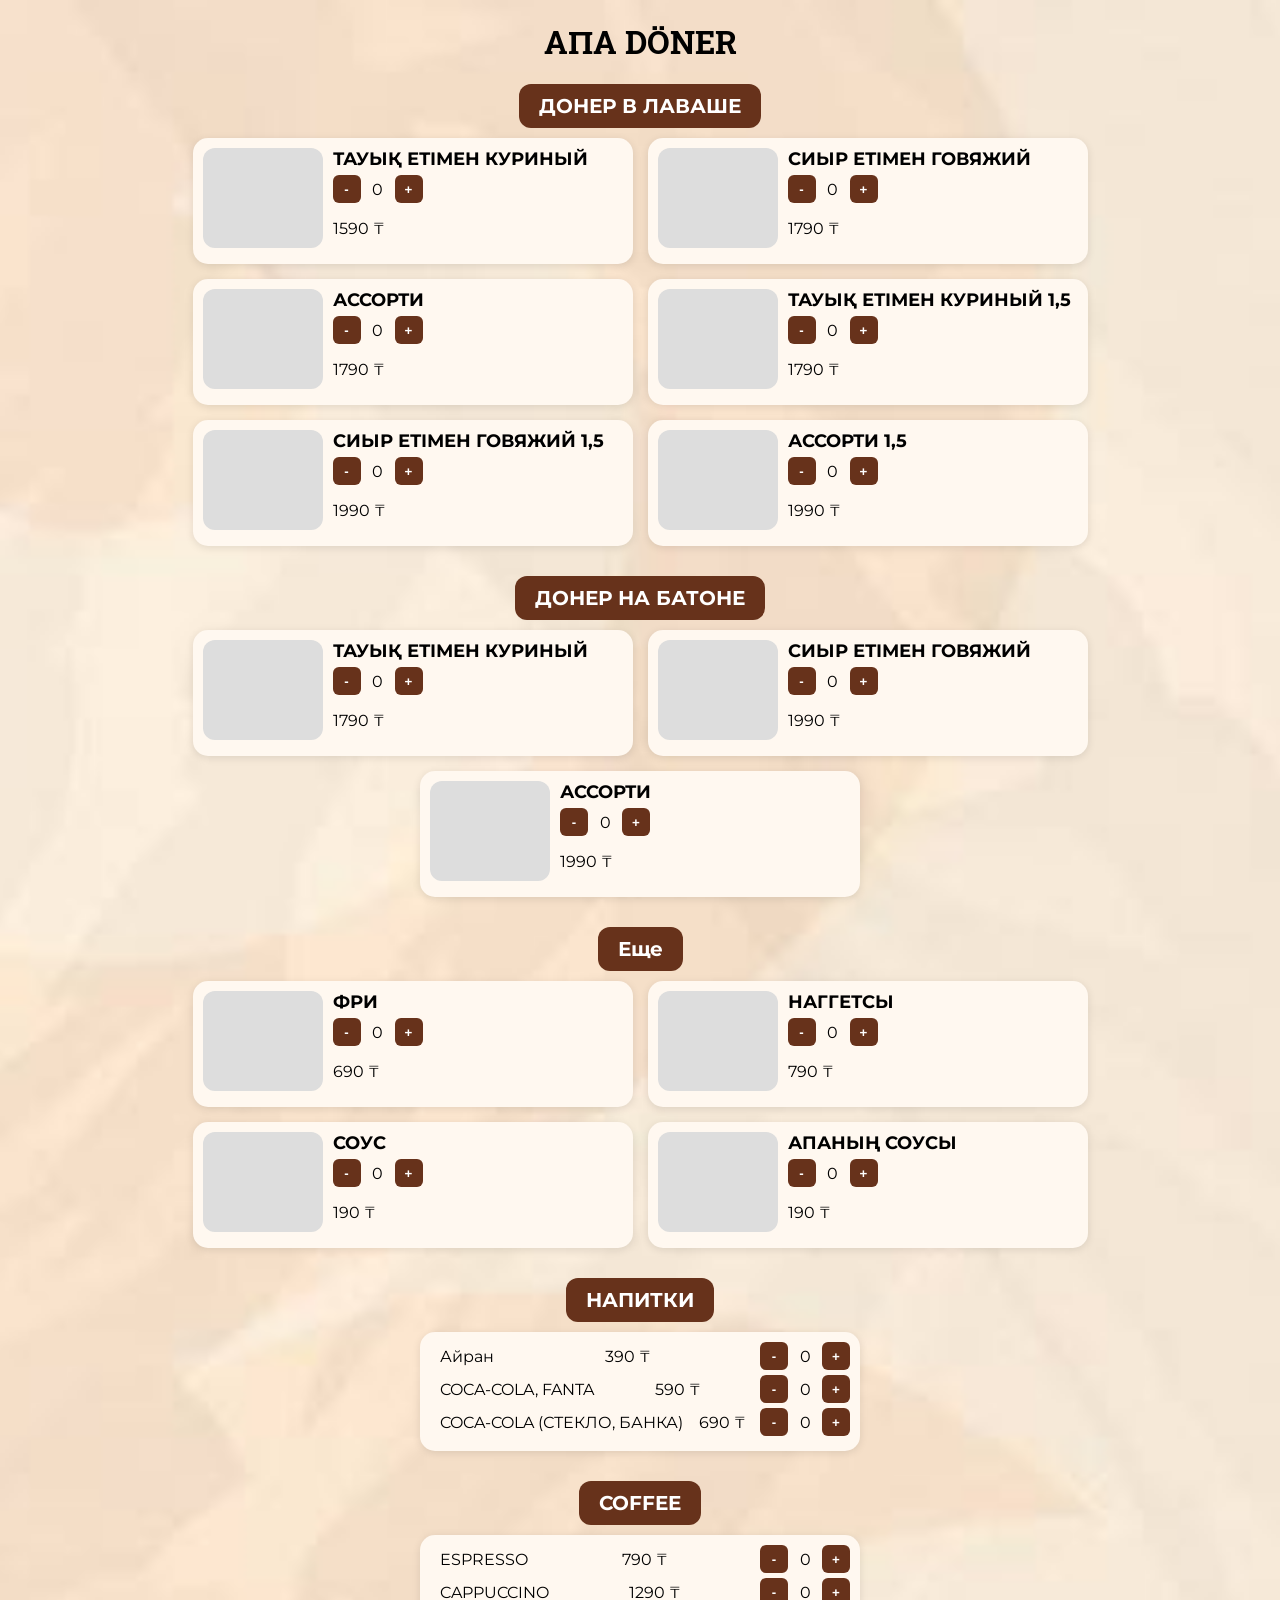
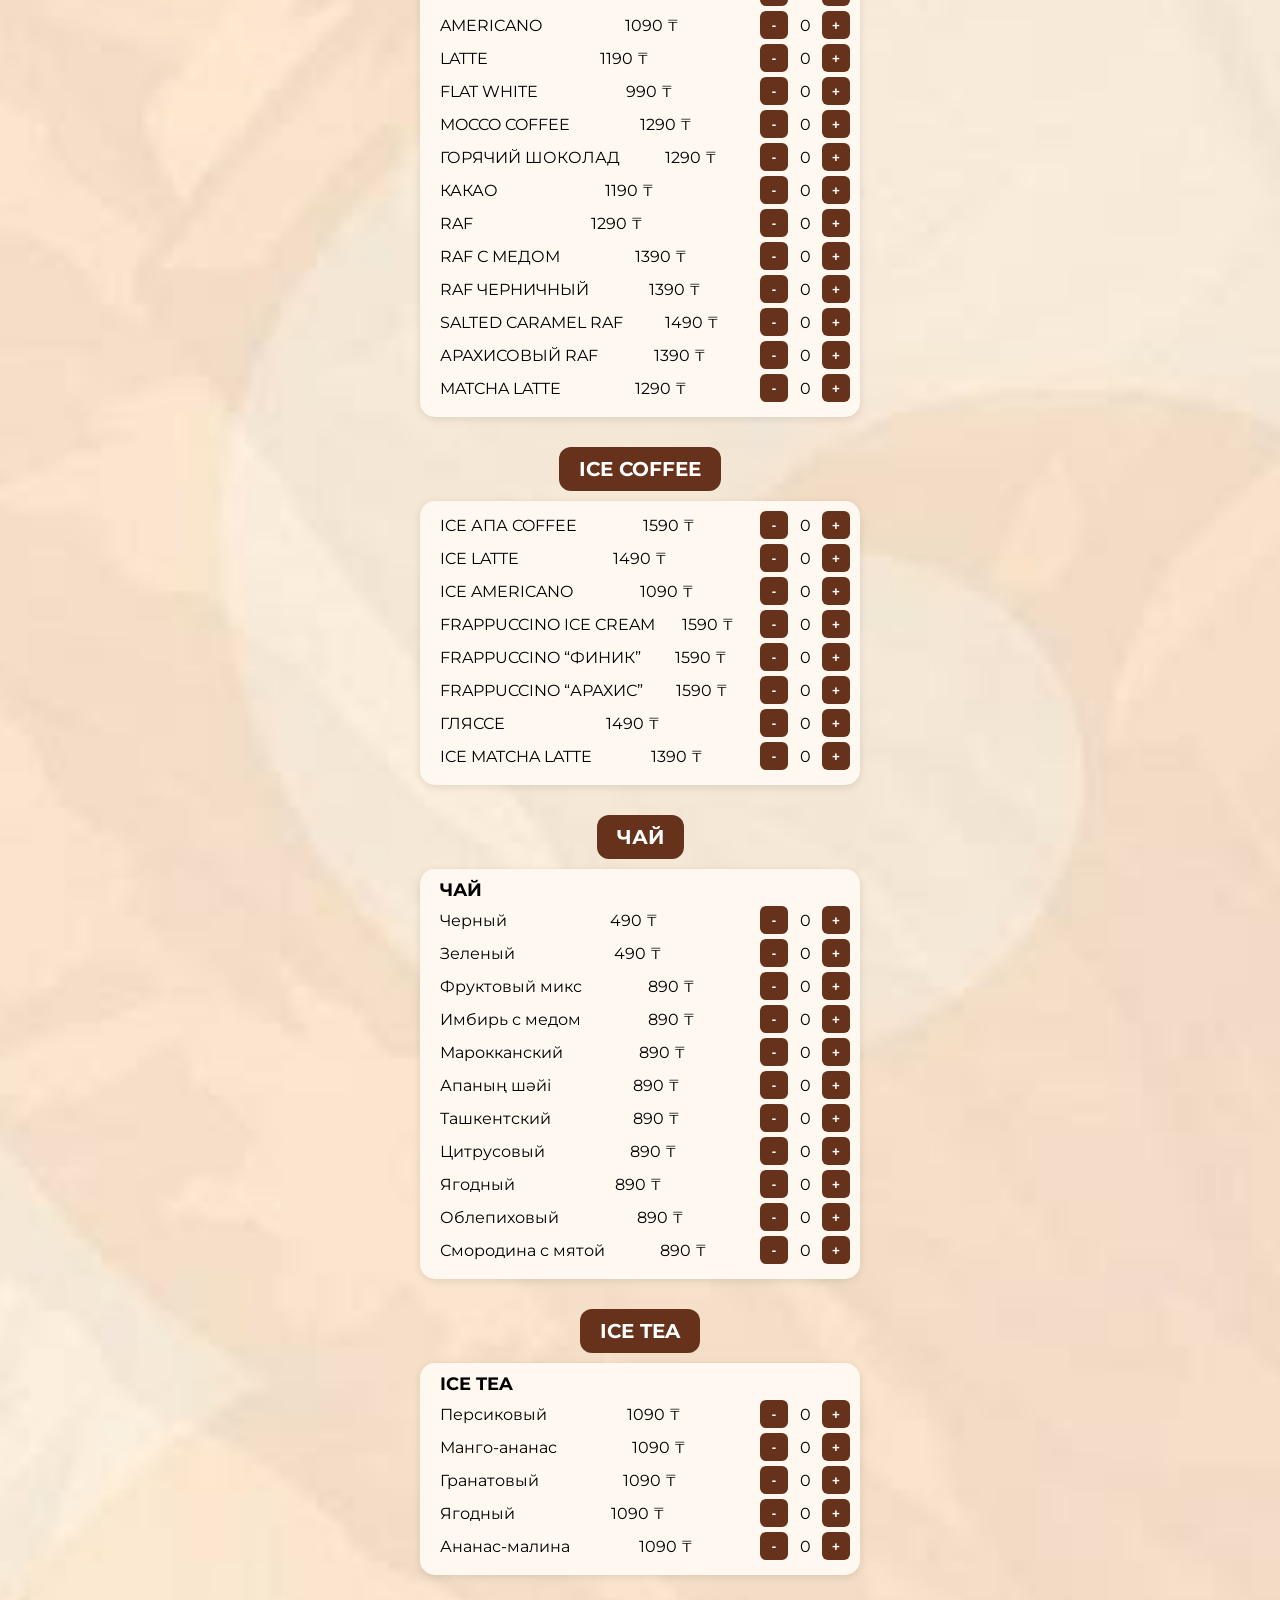
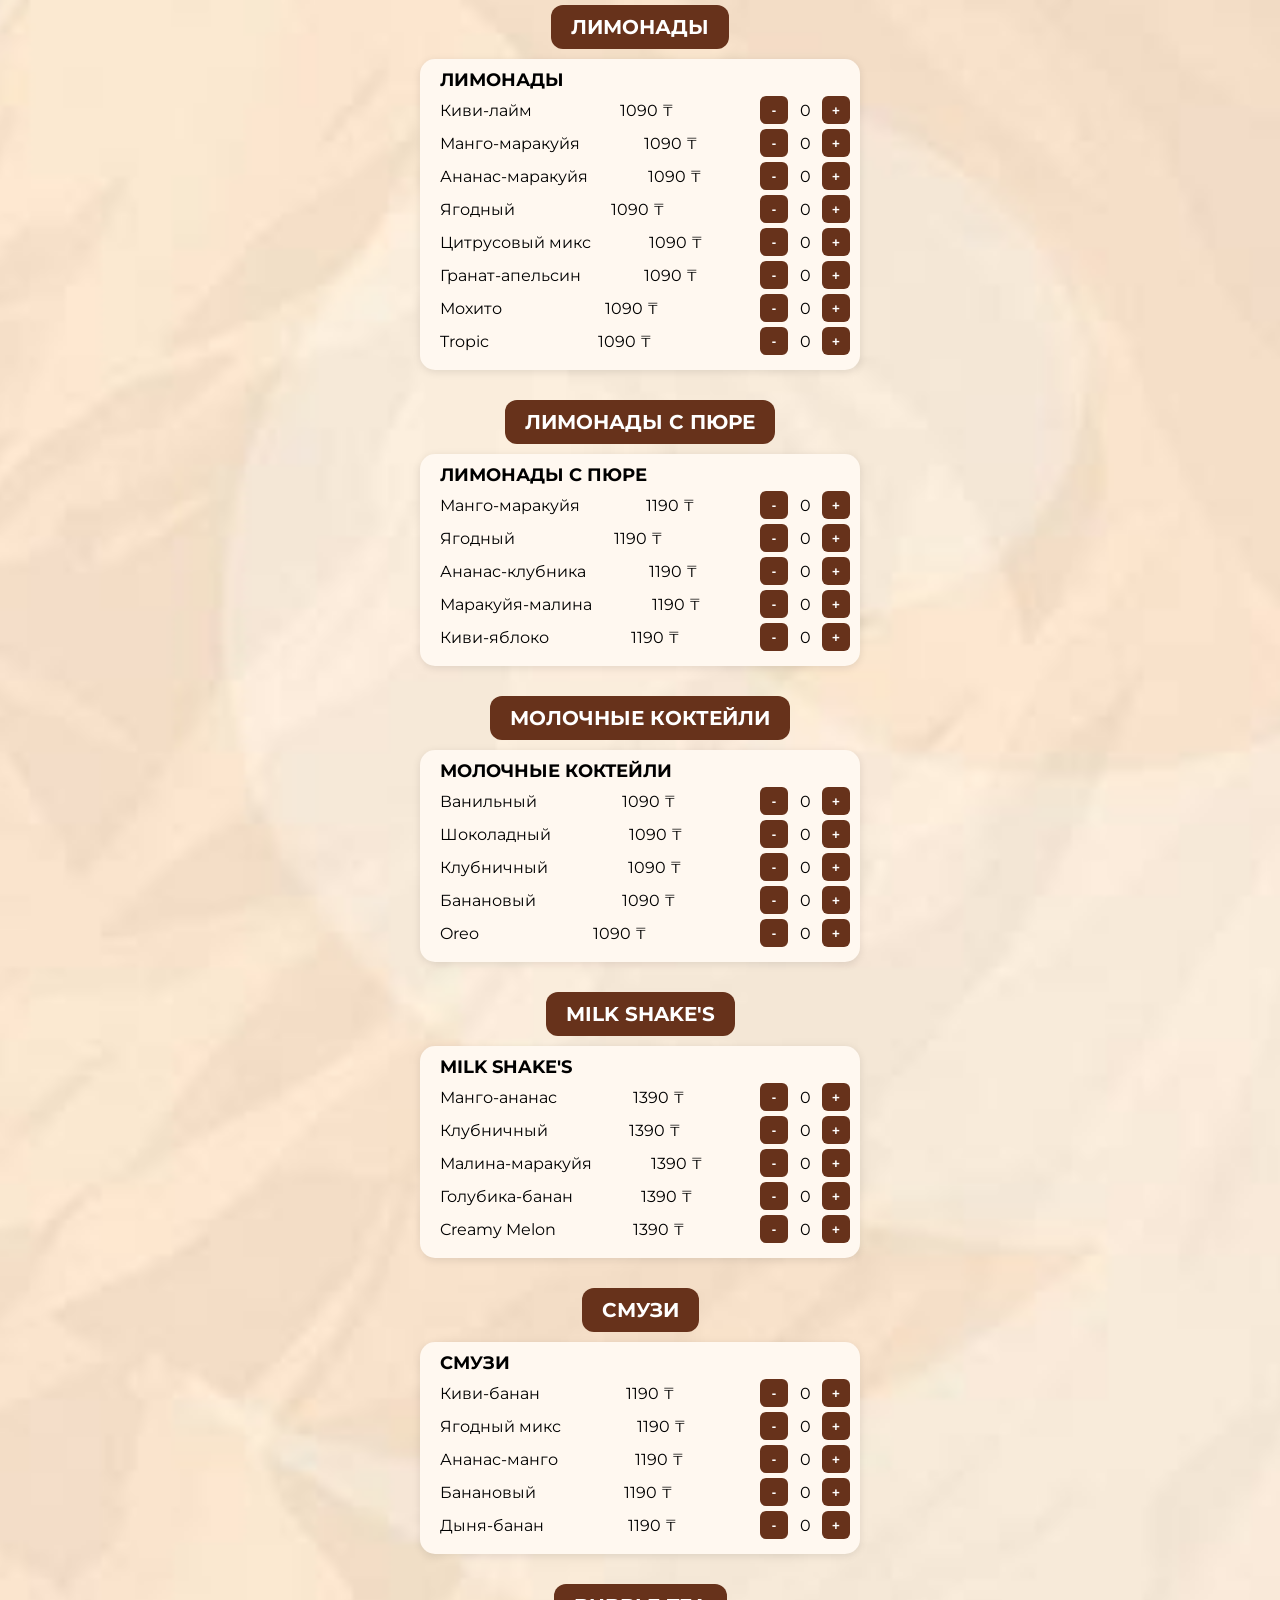
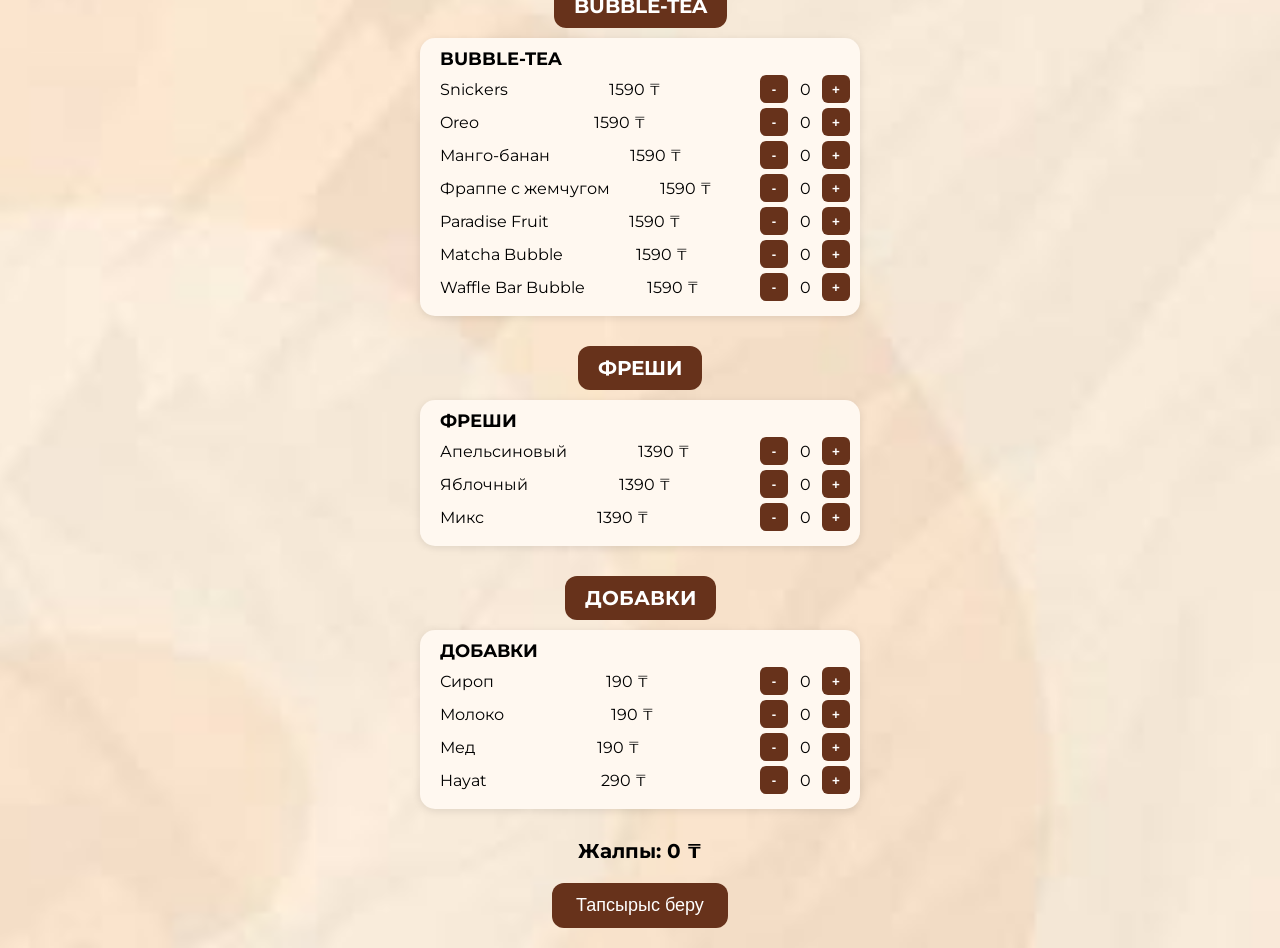
<file: doner-site/menu.html>
<!DOCTYPE html>
<html lang="kk">
<head>
    <meta charset="UTF-8">
    <meta name="viewport" content="width=device-width, initial-scale=1.0">
    <title>АПА DÖNER мәзірі</title>
    <link href="https://fonts.googleapis.com/css2?family=Montserrat:wght@400;600&family=Roboto+Slab:wght@400;700&display=swap" rel="stylesheet">
    <link rel="stylesheet" href="style.css">
</head>
<body>
    <h1>АПА DÖNER</h1>

    <!-- ДОНЕР В ЛАВАШЕ -->
    <div class="section-title-wrapper"><div class="section-title">ДОНЕР В ЛАВАШЕ</div></div>
    <div class="menu">
        <div class="card" data-price="1590">
            <div class="dot-box"></div>
            <div class="card-content">
                <h3>ТАУЫҚ ЕТІМЕН КУРИНЫЙ</h3>
                <div class="quantity-controls"><button class="decrease">-</button><span class="qty">0</span><button class="increase">+</button></div>
                <p>1590 ₸</p>
            </div>
        </div>
        <div class="card" data-price="1790">
            <div class="dot-box"></div>
            <div class="card-content">
                <h3>СИЫР ЕТІМЕН ГОВЯЖИЙ</h3>
                <div class="quantity-controls"><button class="decrease">-</button><span class="qty">0</span><button class="increase">+</button></div>
                <p>1790 ₸</p>
            </div>
        </div>
        <div class="card" data-price="1790">
            <div class="dot-box"></div>
            <div class="card-content">
                <h3>АССОРТИ</h3>
                <div class="quantity-controls"><button class="decrease">-</button><span class="qty">0</span><button class="increase">+</button></div>
                <p>1790 ₸</p>
            </div>
        </div>
        <!-- Добавляем версии 1,5 -->
        <div class="card" data-price="1790">
            <div class="dot-box"></div>
            <div class="card-content">
                <h3>ТАУЫҚ ЕТІМЕН КУРИНЫЙ 1,5</h3>
                <div class="quantity-controls"><button class="decrease">-</button><span class="qty">0</span><button class="increase">+</button></div>
                <p>1790 ₸</p>
            </div>
        </div>
        <div class="card" data-price="1990">
            <div class="dot-box"></div>
            <div class="card-content">
                <h3>СИЫР ЕТІМЕН ГОВЯЖИЙ 1,5</h3>
                <div class="quantity-controls"><button class="decrease">-</button><span class="qty">0</span><button class="increase">+</button></div>
                <p>1990 ₸</p>
            </div>
        </div>
        <div class="card" data-price="1990">
            <div class="dot-box"></div>
            <div class="card-content">
                <h3>АССОРТИ 1,5</h3>
                <div class="quantity-controls"><button class="decrease">-</button><span class="qty">0</span><button class="increase">+</button></div>
                <p>1990 ₸</p>
            </div>
        </div>
    </div>

    <!-- ДОНЕР НА БАТОНЕ -->
    <div class="section-title-wrapper"><div class="section-title">ДОНЕР НА БАТОНЕ</div></div>
    <div class="menu">
        <div class="card" data-price="1790">
            <div class="dot-box"></div>
            <div class="card-content">
                <h3>ТАУЫҚ ЕТІМЕН КУРИНЫЙ</h3>
                <div class="quantity-controls"><button class="decrease">-</button><span class="qty">0</span><button class="increase">+</button></div>
                <p>1790 ₸</p>
            </div>
        </div>
        <div class="card" data-price="1990">
            <div class="dot-box"></div>
            <div class="card-content">
                <h3>СИЫР ЕТІМЕН ГОВЯЖИЙ</h3>
                <div class="quantity-controls"><button class="decrease">-</button><span class="qty">0</span><button class="increase">+</button></div>
                <p>1990 ₸</p>
            </div>
        </div>
        <div class="card" data-price="1990">
            <div class="dot-box"></div>
            <div class="card-content">
                <h3>АССОРТИ</h3>
                <div class="quantity-controls"><button class="decrease">-</button><span class="qty">0</span><button class="increase">+</button></div>
                <p>1990 ₸</p>
            </div>
        </div>
    </div>

    <!-- Тағыда -->
    <div class="section-title-wrapper"><div class="section-title">Еще</div></div>
    <div class="menu">
        <div class="card" data-price="690">
            <div class="dot-box"></div>
            <div class="card-content">
                <h3>ФРИ</h3>
                <div class="quantity-controls"><button class="decrease">-</button><span class="qty">0</span><button class="increase">+</button></div>
                <p>690 ₸</p>
            </div>
        </div>
        <div class="card" data-price="790">
            <div class="dot-box"></div>
            <div class="card-content">
                <h3>НАГГЕТСЫ</h3>
                <div class="quantity-controls"><button class="decrease">-</button><span class="qty">0</span><button class="increase">+</button></div>
                <p>790 ₸</p>
            </div>
        </div>
        <div class="card" data-price="190">
            <div class="dot-box"></div>
            <div class="card-content">
                <h3>СОУС</h3>
                <div class="quantity-controls"><button class="decrease">-</button><span class="qty">0</span><button class="increase">+</button></div>
                <p>190 ₸</p>
            </div>
        </div>
        <div class="card" data-price="190">
            <div class="dot-box"></div>
            <div class="card-content">
                <h3>АПАНЫҢ СОУСЫ</h3>
                <div class="quantity-controls"><button class="decrease">-</button><span class="qty">0</span><button class="increase">+</button></div>
                <p>190 ₸</p>
            </div>
        </div>
    </div>

    <!-- НАПИТКИ -->
    <div class="section-title-wrapper"><div class="section-title">НАПИТКИ</div></div>
    <div class="menu">
        <div class="card">
            <div class="card-content">
                <div class="item" data-price="390"><span>Айран</span><span>390 ₸</span><div class="quantity-controls"><button class="decrease">-</button><span class="qty">0</span><button class="increase">+</button></div></div>
                <div class="item" data-price="590"><span>COCA-COLA, FANTA</span><span>590 ₸</span><div class="quantity-controls"><button class="decrease">-</button><span class="qty">0</span><button class="increase">+</button></div></div>
                <div class="item" data-price="690"><span>COCA-COLA (СТЕКЛО, БАНКА)</span><span>690 ₸</span><div class="quantity-controls"><button class="decrease">-</button><span class="qty">0</span><button class="increase">+</button></div></div>
            </div>
        </div>
    </div>

    <!-- COFFEE -->
    <div class="section-title-wrapper"><div class="section-title">COFFEE</div></div>
    <div class="menu">
        <div class="card">
            <div class="card-content">
                <div class="item" data-price="790"><span>ESPRESSO</span><span>790 ₸</span><div class="quantity-controls"><button class="decrease">-</button><span class="qty">0</span><button class="increase">+</button></div></div>
                <div class="item" data-price="1290"><span>CAPPUCCINO</span><span>1290 ₸</span><div class="quantity-controls"><button class="decrease">-</button><span class="qty">0</span><button class="increase">+</button></div></div>
                <div class="item" data-price="1090"><span>AMERICANO</span><span>1090 ₸</span><div class="quantity-controls"><button class="decrease">-</button><span class="qty">0</span><button class="increase">+</button></div></div>
                <div class="item" data-price="1190"><span>LATTE</span><span>1190 ₸</span><div class="quantity-controls"><button class="decrease">-</button><span class="qty">0</span><button class="increase">+</button></div></div>
                <div class="item" data-price="990"><span>FLAT WHITE</span><span>990 ₸</span><div class="quantity-controls"><button class="decrease">-</button><span class="qty">0</span><button class="increase">+</button></div></div>
                <div class="item" data-price="1290"><span>MOCCO COFFEE</span><span>1290 ₸</span><div class="quantity-controls"><button class="decrease">-</button><span class="qty">0</span><button class="increase">+</button></div></div>
                <div class="item" data-price="1290"><span>ГОРЯЧИЙ ШОКОЛАД</span><span>1290 ₸</span><div class="quantity-controls"><button class="decrease">-</button><span class="qty">0</span><button class="increase">+</button></div></div>
                <div class="item" data-price="1190"><span>КАКАО</span><span>1190 ₸</span><div class="quantity-controls"><button class="decrease">-</button><span class="qty">0</span><button class="increase">+</button></div></div>
                <div class="item" data-price="1290"><span>RAF</span><span>1290 ₸</span><div class="quantity-controls"><button class="decrease">-</button><span class="qty">0</span><button class="increase">+</button></div></div>
                <div class="item" data-price="1390"><span>RAF С МЕДОМ</span><span>1390 ₸</span><div class="quantity-controls"><button class="decrease">-</button><span class="qty">0</span><button class="increase">+</button></div></div>
                <div class="item" data-price="1390"><span>RAF ЧЕРНИЧНЫЙ</span><span>1390 ₸</span><div class="quantity-controls"><button class="decrease">-</button><span class="qty">0</span><button class="increase">+</button></div></div>
                <div class="item" data-price="1490"><span>SALTED CARAMEL RAF</span><span>1490 ₸</span><div class="quantity-controls"><button class="decrease">-</button><span class="qty">0</span><button class="increase">+</button></div></div>
                <div class="item" data-price="1390"><span>АРАХИСОВЫЙ RAF</span><span>1390 ₸</span><div class="quantity-controls"><button class="decrease">-</button><span class="qty">0</span><button class="increase">+</button></div></div>
                <div class="item" data-price="1290"><span>MATCHA LATTE</span><span>1290 ₸</span><div class="quantity-controls"><button class="decrease">-</button><span class="qty">0</span><button class="increase">+</button></div></div>
            </div>
        </div>
    </div>

    <!-- ICE COFFEE -->
    <div class="section-title-wrapper"><div class="section-title">ICE COFFEE</div></div>
    <div class="menu">
        <div class="card">
            <div class="card-content">
                <div class="item" data-price="1590"><span>ICE АПА COFFEE</span><span>1590 ₸</span><div class="quantity-controls"><button class="decrease">-</button><span class="qty">0</span><button class="increase">+</button></div></div>
                <div class="item" data-price="1490"><span>ICE LATTE</span><span>1490 ₸</span><div class="quantity-controls"><button class="decrease">-</button><span class="qty">0</span><button class="increase">+</button></div></div>
                <div class="item" data-price="1090"><span>ICE AMERICANO</span><span>1090 ₸</span><div class="quantity-controls"><button class="decrease">-</button><span class="qty">0</span><button class="increase">+</button></div></div>
                <div class="item" data-price="1590"><span>FRAPPUCCINO ICE CREAM</span><span>1590 ₸</span><div class="quantity-controls"><button class="decrease">-</button><span class="qty">0</span><button class="increase">+</button></div></div>
                <div class="item" data-price="1590"><span>FRAPPUCCINO “ФИНИК”</span><span>1590 ₸</span><div class="quantity-controls"><button class="decrease">-</button><span class="qty">0</span><button class="increase">+</button></div></div>
                <div class="item" data-price="1590"><span>FRAPPUCCINO “АРАХИС”</span><span>1590 ₸</span><div class="quantity-controls"><button class="decrease">-</button><span class="qty">0</span><button class="increase">+</button></div></div>
                <div class="item" data-price="1490"><span>ГЛЯССЕ</span><span>1490 ₸</span><div class="quantity-controls"><button class="decrease">-</button><span class="qty">0</span><button class="increase">+</button></div></div>
                <div class="item" data-price="1390"><span>ICE MATCHA LATTE</span><span>1390 ₸</span><div class="quantity-controls"><button class="decrease">-</button><span class="qty">0</span><button class="increase">+</button></div></div>
            </div>
        </div>
    </div>
    <!-- ЧАЙ -->
    <div class="section-title-wrapper"><div class="section-title">ЧАЙ</div></div>
    <div class="menu">
        <div class="card">
            <div class="card-content">
                <h3>ЧАЙ</h3>
                <div class="item" data-price="490"><span>Черный</span><span>490 ₸</span><div class="quantity-controls"><button class="decrease">-</button><span class="qty">0</span><button class="increase">+</button></div></div>
                <div class="item" data-price="490"><span>Зеленый</span><span>490 ₸</span><div class="quantity-controls"><button class="decrease">-</button><span class="qty">0</span><button class="increase">+</button></div></div>
                <div class="item" data-price="890"><span>Фруктовый микс</span><span>890 ₸</span><div class="quantity-controls"><button class="decrease">-</button><span class="qty">0</span><button class="increase">+</button></div></div>
                <div class="item" data-price="890"><span>Имбирь с медом</span><span>890 ₸</span><div class="quantity-controls"><button class="decrease">-</button><span class="qty">0</span><button class="increase">+</button></div></div>
                <div class="item" data-price="890"><span>Марокканский</span><span>890 ₸</span><div class="quantity-controls"><button class="decrease">-</button><span class="qty">0</span><button class="increase">+</button></div></div>
                <div class="item" data-price="890"><span>Апаның шәйі</span><span>890 ₸</span><div class="quantity-controls"><button class="decrease">-</button><span class="qty">0</span><button class="increase">+</button></div></div>
                <div class="item" data-price="890"><span>Ташкентский</span><span>890 ₸</span><div class="quantity-controls"><button class="decrease">-</button><span class="qty">0</span><button class="increase">+</button></div></div>
                <div class="item" data-price="890"><span>Цитрусовый</span><span>890 ₸</span><div class="quantity-controls"><button class="decrease">-</button><span class="qty">0</span><button class="increase">+</button></div></div>
                <div class="item" data-price="890"><span>Ягодный</span><span>890 ₸</span><div class="quantity-controls"><button class="decrease">-</button><span class="qty">0</span><button class="increase">+</button></div></div>
                <div class="item" data-price="890"><span>Облепиховый</span><span>890 ₸</span><div class="quantity-controls"><button class="decrease">-</button><span class="qty">0</span><button class="increase">+</button></div></div>
                <div class="item" data-price="890"><span>Смородина с мятой</span><span>890 ₸</span><div class="quantity-controls"><button class="decrease">-</button><span class="qty">0</span><button class="increase">+</button></div></div>
            </div>
        </div>
    </div>

    <!-- ICE TEA (Холодный чай) -->
    <div class="section-title-wrapper"><div class="section-title">ICE TEA</div></div>
    <div class="menu">
        <div class="card">
            <div class="card-content">
                <h3>ICE TEA</h3>
                <div class="item" data-price="1090"><span>Персиковый</span><span>1090 ₸</span><div class="quantity-controls"><button class="decrease">-</button><span class="qty">0</span><button class="increase">+</button></div></div>
                <div class="item" data-price="1090"><span>Манго-ананас</span><span>1090 ₸</span><div class="quantity-controls"><button class="decrease">-</button><span class="qty">0</span><button class="increase">+</button></div></div>
                <div class="item" data-price="1090"><span>Гранатовый</span><span>1090 ₸</span><div class="quantity-controls"><button class="decrease">-</button><span class="qty">0</span><button class="increase">+</button></div></div>
                <div class="item" data-price="1090"><span>Ягодный</span><span>1090 ₸</span><div class="quantity-controls"><button class="decrease">-</button><span class="qty">0</span><button class="increase">+</button></div></div>
                <div class="item" data-price="1090"><span>Ананас-малина</span><span>1090 ₸</span><div class="quantity-controls"><button class="decrease">-</button><span class="qty">0</span><button class="increase">+</button></div></div>
            </div>
        </div>
    </div>

    <!-- ЛИМОНАДЫ -->
    <div class="section-title-wrapper"><div class="section-title">ЛИМОНАДЫ</div></div>
    <div class="menu">
        <div class="card">
            <div class="card-content">
                <h3>ЛИМОНАДЫ</h3>
                <div class="item" data-price="1090"><span>Киви-лайм</span><span>1090 ₸</span><div class="quantity-controls"><button class="decrease">-</button><span class="qty">0</span><button class="increase">+</button></div></div>
                <div class="item" data-price="1090"><span>Манго-маракуйя</span><span>1090 ₸</span><div class="quantity-controls"><button class="decrease">-</button><span class="qty">0</span><button class="increase">+</button></div></div>
                <div class="item" data-price="1090"><span>Ананас-маракуйя</span><span>1090 ₸</span><div class="quantity-controls"><button class="decrease">-</button><span class="qty">0</span><button class="increase">+</button></div></div>
                <div class="item" data-price="1090"><span>Ягодный</span><span>1090 ₸</span><div class="quantity-controls"><button class="decrease">-</button><span class="qty">0</span><button class="increase">+</button></div></div>
                <div class="item" data-price="1090"><span>Цитрусовый микс</span><span>1090 ₸</span><div class="quantity-controls"><button class="decrease">-</button><span class="qty">0</span><button class="increase">+</button></div></div>
                <div class="item" data-price="1090"><span>Гранат-апельсин</span><span>1090 ₸</span><div class="quantity-controls"><button class="decrease">-</button><span class="qty">0</span><button class="increase">+</button></div></div>
                <div class="item" data-price="1090"><span>Мохито</span><span>1090 ₸</span><div class="quantity-controls"><button class="decrease">-</button><span class="qty">0</span><button class="increase">+</button></div></div>
                <div class="item" data-price="1090"><span>Tropic</span><span>1090 ₸</span><div class="quantity-controls"><button class="decrease">-</button><span class="qty">0</span><button class="increase">+</button></div></div>
            </div>
        </div>
    </div>

    <!-- ЛИМОНАДЫ С ПЮРЕ -->
    <div class="section-title-wrapper"><div class="section-title">ЛИМОНАДЫ С ПЮРЕ</div></div>
    <div class="menu">
        <div class="card">
            <div class="card-content">
                <h3>ЛИМОНАДЫ С ПЮРЕ</h3>
                <div class="item" data-price="1190"><span>Манго-маракуйя</span><span>1190 ₸</span><div class="quantity-controls"><button class="decrease">-</button><span class="qty">0</span><button class="increase">+</button></div></div>
                <div class="item" data-price="1190"><span>Ягодный</span><span>1190 ₸</span><div class="quantity-controls"><button class="decrease">-</button><span class="qty">0</span><button class="increase">+</button></div></div>
                <div class="item" data-price="1190"><span>Ананас-клубника</span><span>1190 ₸</span><div class="quantity-controls"><button class="decrease">-</button><span class="qty">0</span><button class="increase">+</button></div></div>
                <div class="item" data-price="1190"><span>Маракуйя-малина</span><span>1190 ₸</span><div class="quantity-controls"><button class="decrease">-</button><span class="qty">0</span><button class="increase">+</button></div></div>
                <div class="item" data-price="1190"><span>Киви-яблоко</span><span>1190 ₸</span><div class="quantity-controls"><button class="decrease">-</button><span class="qty">0</span><button class="increase">+</button></div></div>
            </div>
        </div>
    </div>
    <!-- МОЛОЧНЫЕ КОКТЕЙЛИ -->
    <div class="section-title-wrapper"><div class="section-title">МОЛОЧНЫЕ КОКТЕЙЛИ</div></div>
    <div class="menu">
        <div class="card">
            <div class="card-content">
                <h3>МОЛОЧНЫЕ КОКТЕЙЛИ</h3>
                <div class="item" data-price="1090"><span>Ванильный</span><span>1090 ₸</span><div class="quantity-controls"><button class="decrease">-</button><span class="qty">0</span><button class="increase">+</button></div></div>
                <div class="item" data-price="1090"><span>Шоколадный</span><span>1090 ₸</span><div class="quantity-controls"><button class="decrease">-</button><span class="qty">0</span><button class="increase">+</button></div></div>
                <div class="item" data-price="1090"><span>Клубничный</span><span>1090 ₸</span><div class="quantity-controls"><button class="decrease">-</button><span class="qty">0</span><button class="increase">+</button></div></div>
                <div class="item" data-price="1090"><span>Банановый</span><span>1090 ₸</span><div class="quantity-controls"><button class="decrease">-</button><span class="qty">0</span><button class="increase">+</button></div></div>
                <div class="item" data-price="1090"><span>Oreo</span><span>1090 ₸</span><div class="quantity-controls"><button class="decrease">-</button><span class="qty">0</span><button class="increase">+</button></div></div>
            </div>
        </div>
    </div>

    <!-- MILK SHAKE'S -->
    <div class="section-title-wrapper"><div class="section-title">MILK SHAKE'S</div></div>
    <div class="menu">
        <div class="card">
            <div class="card-content">
                <h3>MILK SHAKE'S</h3>
                <div class="item" data-price="1390"><span>Манго-ананас</span><span>1390 ₸</span><div class="quantity-controls"><button class="decrease">-</button><span class="qty">0</span><button class="increase">+</button></div></div>
                <div class="item" data-price="1390"><span>Клубничный</span><span>1390 ₸</span><div class="quantity-controls"><button class="decrease">-</button><span class="qty">0</span><button class="increase">+</button></div></div>
                <div class="item" data-price="1390"><span>Малина-маракуйя</span><span>1390 ₸</span><div class="quantity-controls"><button class="decrease">-</button><span class="qty">0</span><button class="increase">+</button></div></div>
                <div class="item" data-price="1390"><span>Голубика-банан</span><span>1390 ₸</span><div class="quantity-controls"><button class="decrease">-</button><span class="qty">0</span><button class="increase">+</button></div></div>
                <div class="item" data-price="1390"><span>Creamy Melon</span><span>1390 ₸</span><div class="quantity-controls"><button class="decrease">-</button><span class="qty">0</span><button class="increase">+</button></div></div>
            </div>
        </div>
    </div>

    <!-- СМУЗИ -->
    <div class="section-title-wrapper"><div class="section-title">СМУЗИ</div></div>
    <div class="menu">
        <div class="card">
            <div class="card-content">
                <h3>СМУЗИ</h3>
                <div class="item" data-price="1190"><span>Киви-банан</span><span>1190 ₸</span><div class="quantity-controls"><button class="decrease">-</button><span class="qty">0</span><button class="increase">+</button></div></div>
                <div class="item" data-price="1190"><span>Ягодный микс</span><span>1190 ₸</span><div class="quantity-controls"><button class="decrease">-</button><span class="qty">0</span><button class="increase">+</button></div></div>
                <div class="item" data-price="1190"><span>Ананас-манго</span><span>1190 ₸</span><div class="quantity-controls"><button class="decrease">-</button><span class="qty">0</span><button class="increase">+</button></div></div>
                <div class="item" data-price="1190"><span>Банановый</span><span>1190 ₸</span><div class="quantity-controls"><button class="decrease">-</button><span class="qty">0</span><button class="increase">+</button></div></div>
                <div class="item" data-price="1190"><span>Дыня-банан</span><span>1190 ₸</span><div class="quantity-controls"><button class="decrease">-</button><span class="qty">0</span><button class="increase">+</button></div></div>
            </div>
        </div>
    </div>

    <!-- BUBBLE-TEA -->
    <div class="section-title-wrapper"><div class="section-title">BUBBLE-TEA</div></div>
    <div class="menu">
        <div class="card">
            <div class="card-content">
                <h3>BUBBLE-TEA</h3>
                <div class="item" data-price="1590"><span>Snickers</span><span>1590 ₸</span><div class="quantity-controls"><button class="decrease">-</button><span class="qty">0</span><button class="increase">+</button></div></div>
                <div class="item" data-price="1590"><span>Oreo</span><span>1590 ₸</span><div class="quantity-controls"><button class="decrease">-</button><span class="qty">0</span><button class="increase">+</button></div></div>
                <div class="item" data-price="1590"><span>Манго-банан</span><span>1590 ₸</span><div class="quantity-controls"><button class="decrease">-</button><span class="qty">0</span><button class="increase">+</button></div></div>
                <div class="item" data-price="1590"><span>Фраппе с жемчугом</span><span>1590 ₸</span><div class="quantity-controls"><button class="decrease">-</button><span class="qty">0</span><button class="increase">+</button></div></div>
                <div class="item" data-price="1590"><span>Paradise Fruit</span><span>1590 ₸</span><div class="quantity-controls"><button class="decrease">-</button><span class="qty">0</span><button class="increase">+</button></div></div>
                <div class="item" data-price="1590"><span>Matcha Bubble</span><span>1590 ₸</span><div class="quantity-controls"><button class="decrease">-</button><span class="qty">0</span><button class="increase">+</button></div></div>
                <div class="item" data-price="1590"><span>Waffle Bar Bubble</span><span>1590 ₸</span><div class="quantity-controls"><button class="decrease">-</button><span class="qty">0</span><button class="increase">+</button></div></div>
            </div>
        </div>
    </div>

    <!-- ФРЕШИ -->
    <div class="section-title-wrapper"><div class="section-title">ФРЕШИ</div></div>
    <div class="menu">
        <div class="card">
            <div class="card-content">
                <h3>ФРЕШИ</h3>
                <div class="item" data-price="1390"><span>Апельсиновый</span><span>1390 ₸</span><div class="quantity-controls"><button class="decrease">-</button><span class="qty">0</span><button class="increase">+</button></div></div>
                <div class="item" data-price="1390"><span>Яблочный</span><span>1390 ₸</span><div class="quantity-controls"><button class="decrease">-</button><span class="qty">0</span><button class="increase">+</button></div></div>
                <div class="item" data-price="1390"><span>Микс</span><span>1390 ₸</span><div class="quantity-controls"><button class="decrease">-</button><span class="qty">0</span><button class="increase">+</button></div></div>
            </div>
        </div>
    </div>

    <!-- ДОБАВКИ -->
    <div class="section-title-wrapper"><div class="section-title">ДОБАВКИ</div></div>
    <div class="menu">
        <div class="card">
            <div class="card-content">
                <h3>ДОБАВКИ</h3>
                <div class="item" data-price="190"><span>Сироп</span><span>190 ₸</span><div class="quantity-controls"><button class="decrease">-</button><span class="qty">0</span><button class="increase">+</button></div></div>
                <div class="item" data-price="190"><span>Молоко</span><span>190 ₸</span><div class="quantity-controls"><button class="decrease">-</button><span class="qty">0</span><button class="increase">+</button></div></div>
                <div class="item" data-price="190"><span>Мед</span><span>190 ₸</span><div class="quantity-controls"><button class="decrease">-</button><span class="qty">0</span><button class="increase">+</button></div></div>
                <div class="item" data-price="290"><span>Hayat</span><span>290 ₸</span><div class="quantity-controls"><button class="decrease">-</button><span class="qty">0</span><button class="increase">+</button></div></div>
            </div>
        </div>
    </div>

    <div class="total-sum">Жалпы: 0 ₸</div>
    <button id="orderAllBtn" class="order-all">Тапсырыс беру</button>
    <script src="script.js"></script>
</body>
</html>
</file>
<file: doner-site/style.css>
body {
    font-family: 'Montserrat', sans-serif;
    background: #F2E5D3;
    background-image: url("doner_pattern.png"); /* путь к твоему фону */
    background-repeat: repeat-x; /* фон больше не повторяется */
    background-size: auto 100%; /* растянуть на весь экран */
    background-position: top center; /* центрируем фон */

    margin: 0;
    padding: 0;
}

h1 {
    text-align: center;
    font-family: 'Roboto Slab', serif;
    margin-top: 20px;
}

.section-title-wrapper {
    display: flex;
    justify-content: center;
    margin-top: 20px;
}

.section-title {
    display: inline-block;
    padding: 10px 20px;
    background: #67321B;
    color: #fff;
    font-weight: 700;
    border-radius: 12px;
    font-size: 20px;
    text-align: center;
}

.menu {
    display: flex;
    flex-wrap: wrap;
    justify-content: center;
    gap: 15px;
    padding: 10px;
}

.card {
    background: #fff8f0;
    border-radius: 15px;
    display: flex;
    padding: 10px;
    width: 420px;
    box-shadow: 0 2px 8px rgba(0,0,0,0.1);
    transition: 0.3s;
}

.dot-box {
    width: 120px;
    height: 100px; /* чуть ниже, чем раньше */
    background: #ddd;
    border-radius: 12px;
    flex-shrink: 0;
    background-size: cover;
    background-position: center;
}

.card-content {
    flex: 1;
    margin-left: 10px;
}

    .card-content h3 {
        margin: 0 0 5px 0;
        font-size: 18px;
    }

    .card-content .item {
        display: flex;
        align-items: center;
        justify-content: space-between;
        margin-bottom: 5px;
    }

.quantity-controls {
    display: flex;
    align-items: center;
    gap: 5px;
}

    .quantity-controls button {
        width: 28px;
        height: 28px;
        border: none;
        border-radius: 6px;
        background: #67321B; /* коричневый фон */
        color: white;
        cursor: pointer;
        font-weight: bold;
    }

    .quantity-controls span {
        min-width: 24px;
        text-align: center;
        display: inline-block;
    }

.total-sum {
    text-align: center;
    font-size: 20px;
    font-weight: 700;
    margin-top: 20px;
}

.order-all {
    display: block;
    margin: 20px auto;
    padding: 12px 24px;
    font-size: 18px;
    background: #67321B;
    color: white;
    border: none;
    border-radius: 12px;
    cursor: pointer;
}
</file>
